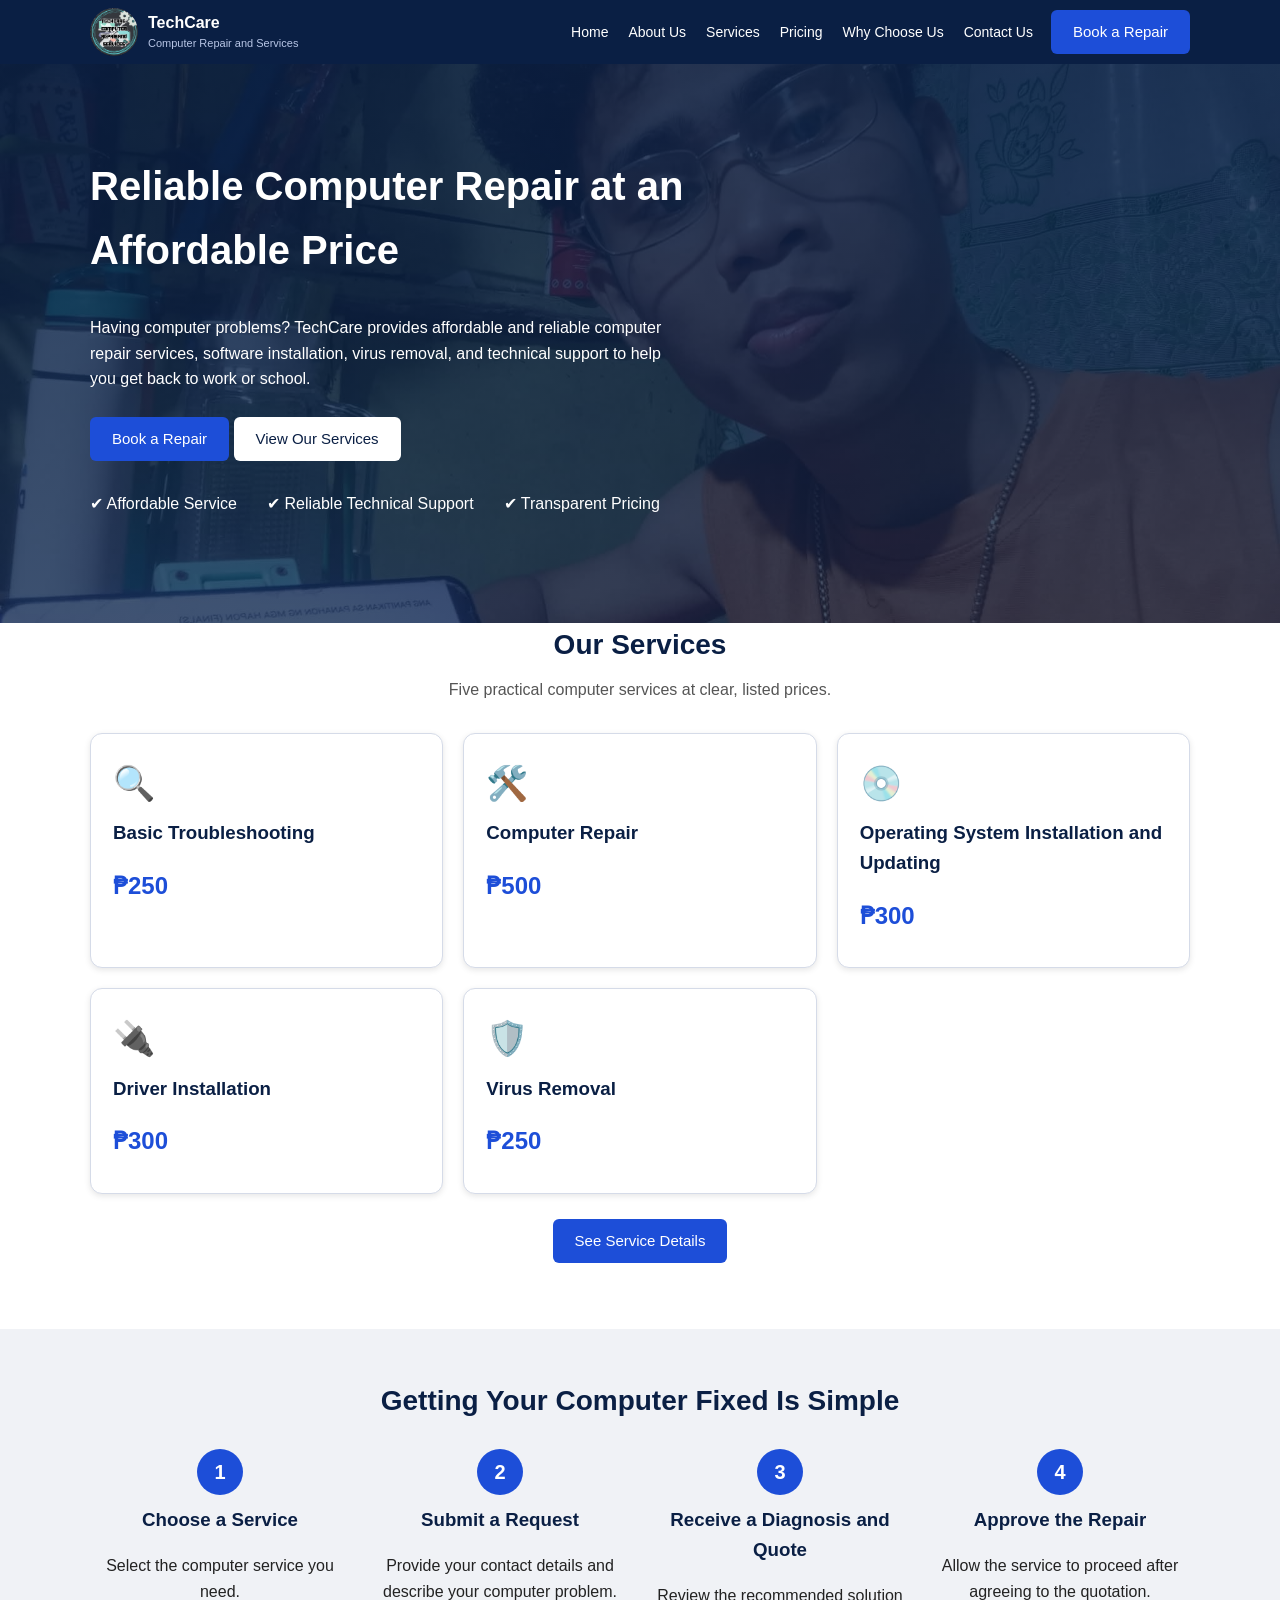
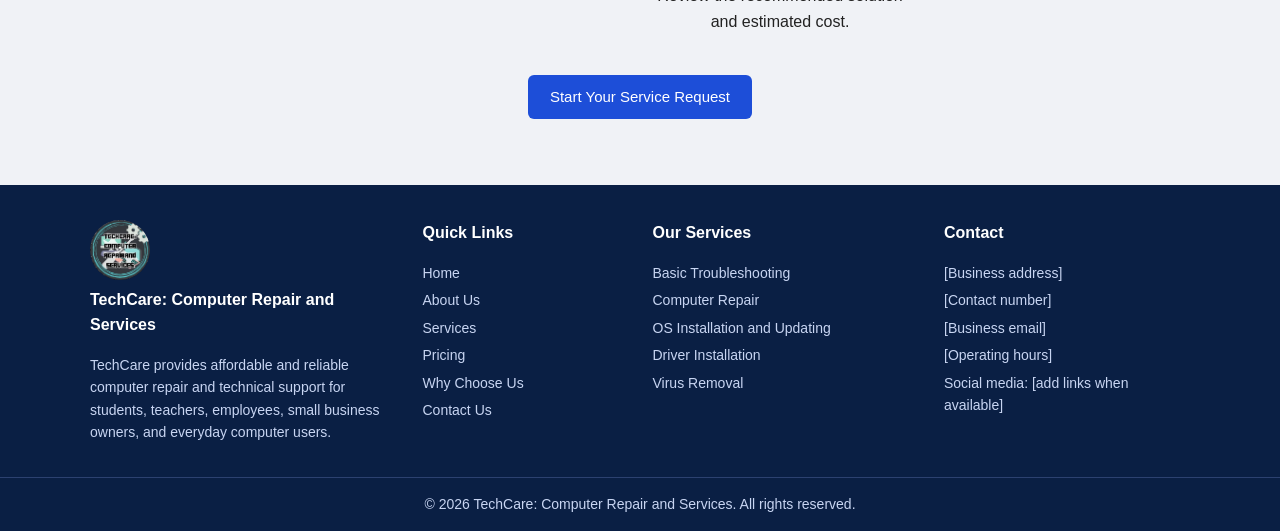
<file: index.html>
<!DOCTYPE html>
<html lang="en">
<head>
<meta charset="utf-8">
<meta name="viewport" content="width=device-width, initial-scale=1">
<title>Home | TechCare</title>
<meta name="description" content="TechCare: Computer Repair and Services. Affordable computer repair, laptop troubleshooting, software installation and virus removal in Cebu.">
<meta name="keywords" content="affordable computer repair Cebu, laptop troubleshooting, software installation, virus removal, computer services Cebu">
<link rel="icon" href="logo.jpg">
<link rel="stylesheet" href="style.css">
<link rel="stylesheet" href="https://pyscript.net/releases/2024.11.1/core.css">
<script type="module" src="https://pyscript.net/releases/2024.11.1/core.js"></script>
</head>
<body>
<header>
  <div class="container topbar">
    <a href="index.html" class="logo"><img src="logo.jpg" alt="TechCare logo"><span><b>TechCare</b><br><small>Computer Repair and Services</small></span></a>
    <button id="burger" class="burger" aria-label="Open menu">☰</button>
    <nav id="menu"><a href="index.html">Home</a><a href="about.html">About Us</a><a href="services.html">Services</a><a href="pricing.html">Pricing</a><a href="why-choose-us.html">Why Choose Us</a><a href="contact.html">Contact Us</a><a href="contact.html" class="btn book">Book a Repair</a></nav>
  </div>
</header>
<main>
<section class="hero">
 <div class="container">
  <h1>Reliable Computer Repair at an Affordable Price</h1>
  <p>Having computer problems? TechCare provides affordable and reliable computer repair services, software installation, virus removal, and technical support to help you get back to work or school.</p>
  <a class="btn" href="contact.html">Book a Repair</a> <a class="btn btn2" href="services.html">View Our Services</a>
  <ul class="points"><li>✔ Affordable Service</li><li>✔ Reliable Technical Support</li><li>✔ Transparent Pricing</li></ul>
 </div>
</section>
<section class="container">
  <h2>Our Services</h2>
  <p class="sub">Five practical computer services at clear, listed prices.</p>
  <div class="grid"><div class="card"><div class="icon">🔍</div><h3>Basic Troubleshooting</h3><p class="price">₱250</p></div><div class="card"><div class="icon">🛠️</div><h3>Computer Repair</h3><p class="price">₱500</p></div><div class="card"><div class="icon">💿</div><h3>Operating System Installation and Updating</h3><p class="price">₱300</p></div><div class="card"><div class="icon">🔌</div><h3>Driver Installation</h3><p class="price">₱300</p></div><div class="card"><div class="icon">🛡️</div><h3>Virus Removal</h3><p class="price">₱250</p></div></div>
  <p class="center"><a class="btn" href="services.html">See Service Details</a></p>
</section>
<section class="gray"><div class="container">
  <h2>Getting Your Computer Fixed Is Simple</h2>
  <div class="grid4"><div class="step"><div class="num">1</div><h3>Choose a Service</h3><p>Select the computer service you need.</p></div><div class="step"><div class="num">2</div><h3>Submit a Request</h3><p>Provide your contact details and describe your computer problem.</p></div><div class="step"><div class="num">3</div><h3>Receive a Diagnosis and Quote</h3><p>Review the recommended solution and estimated cost.</p></div><div class="step"><div class="num">4</div><h3>Approve the Repair</h3><p>Allow the service to proceed after agreeing to the quotation.</p></div></div>
  <p class="center"><a class="btn" href="contact.html">Start Your Service Request</a></p>
</div></section>
</main>

<footer>
  <div class="container footgrid">
    <div><img src="logo.jpg" alt="TechCare logo" class="flogo"><h3>TechCare: Computer Repair and Services</h3>
    <p>TechCare provides affordable and reliable computer repair and technical support for students, teachers, employees, small business owners, and everyday computer users.</p></div>
    <div><h3>Quick Links</h3><ul><li><a href="index.html">Home</a></li><li><a href="about.html">About Us</a></li><li><a href="services.html">Services</a></li><li><a href="pricing.html">Pricing</a></li><li><a href="why-choose-us.html">Why Choose Us</a></li><li><a href="contact.html">Contact Us</a></li></ul></div>
    <div><h3>Our Services</h3><ul><li><a href="contact.html?service=Basic%20Troubleshooting">Basic Troubleshooting</a></li><li><a href="contact.html?service=Computer%20Repair">Computer Repair</a></li><li><a href="contact.html?service=Operating%20System%20Installation%20and%20Updating">OS Installation and Updating</a></li><li><a href="contact.html?service=Driver%20Installation">Driver Installation</a></li><li><a href="contact.html?service=Virus%20Removal">Virus Removal</a></li></ul></div>
    <div><h3>Contact</h3><ul><li>[Business address]</li><li>[Contact number]</li><li>[Business email]</li><li>[Operating hours]</li><li>Social media: [add links when available]</li></ul></div>
  </div>
  <p class="copy">© <span id="yr">2026</span> TechCare: Computer Repair and Services. All rights reserved.</p>
</footer>
<script type="py" src="main.py"></script>
</body>
</html>
</file>
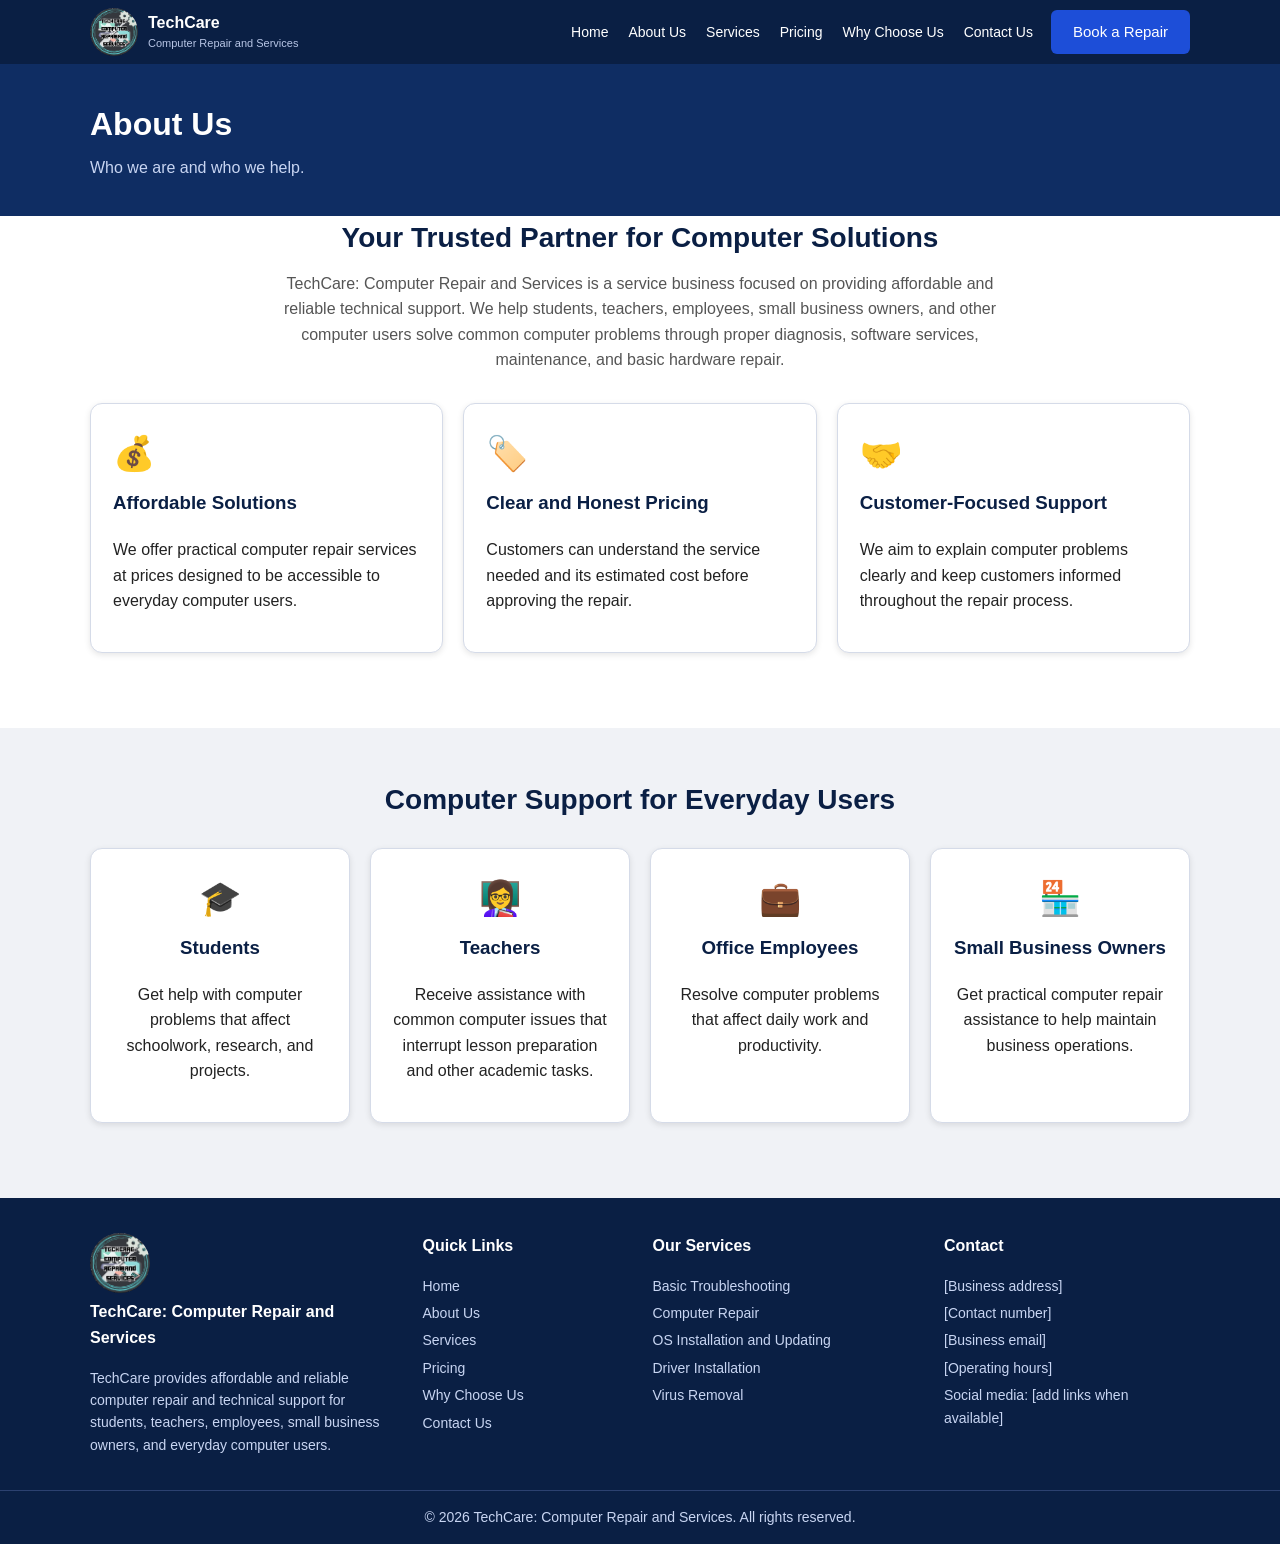
<file: about.html>
<!DOCTYPE html>
<html lang="en">
<head>
<meta charset="utf-8">
<meta name="viewport" content="width=device-width, initial-scale=1">
<title>About Us | TechCare</title>
<meta name="description" content="TechCare: Computer Repair and Services. Affordable computer repair, laptop troubleshooting, software installation and virus removal in Cebu.">
<meta name="keywords" content="affordable computer repair Cebu, laptop troubleshooting, software installation, virus removal, computer services Cebu">
<link rel="icon" href="logo.jpg">
<link rel="stylesheet" href="style.css">
<link rel="stylesheet" href="https://pyscript.net/releases/2024.11.1/core.css">
<script type="module" src="https://pyscript.net/releases/2024.11.1/core.js"></script>
</head>
<body>
<header>
  <div class="container topbar">
    <a href="index.html" class="logo"><img src="logo.jpg" alt="TechCare logo"><span><b>TechCare</b><br><small>Computer Repair and Services</small></span></a>
    <button id="burger" class="burger" aria-label="Open menu">☰</button>
    <nav id="menu"><a href="index.html">Home</a><a href="about.html">About Us</a><a href="services.html">Services</a><a href="pricing.html">Pricing</a><a href="why-choose-us.html">Why Choose Us</a><a href="contact.html">Contact Us</a><a href="contact.html" class="btn book">Book a Repair</a></nav>
  </div>
</header>
<main>
<div class="banner"><div class="container"><h1>About Us</h1><p>Who we are and who we help.</p></div></div>
<section class="container">
  <h2>Your Trusted Partner for Computer Solutions</h2>
  <p class="sub">TechCare: Computer Repair and Services is a service business focused on providing affordable and reliable technical support. We help students, teachers, employees, small business owners, and other computer users solve common computer problems through proper diagnosis, software services, maintenance, and basic hardware repair.</p>
  <div class="grid"><div class="card "><div class="icon">💰</div><h3>Affordable Solutions</h3><p>We offer practical computer repair services at prices designed to be accessible to everyday computer users.</p></div><div class="card "><div class="icon">🏷️</div><h3>Clear and Honest Pricing</h3><p>Customers can understand the service needed and its estimated cost before approving the repair.</p></div><div class="card "><div class="icon">🤝</div><h3>Customer-Focused Support</h3><p>We aim to explain computer problems clearly and keep customers informed throughout the repair process.</p></div></div>
</section>
<section class="gray"><div class="container">
  <h2>Computer Support for Everyday Users</h2>
  <div class="grid4"><div class="card center"><div class="icon">🎓</div><h3>Students</h3><p>Get help with computer problems that affect schoolwork, research, and projects.</p></div><div class="card center"><div class="icon">👩‍🏫</div><h3>Teachers</h3><p>Receive assistance with common computer issues that interrupt lesson preparation and other academic tasks.</p></div><div class="card center"><div class="icon">💼</div><h3>Office Employees</h3><p>Resolve computer problems that affect daily work and productivity.</p></div><div class="card center"><div class="icon">🏪</div><h3>Small Business Owners</h3><p>Get practical computer repair assistance to help maintain business operations.</p></div></div>
</div></section>
</main>

<footer>
  <div class="container footgrid">
    <div><img src="logo.jpg" alt="TechCare logo" class="flogo"><h3>TechCare: Computer Repair and Services</h3>
    <p>TechCare provides affordable and reliable computer repair and technical support for students, teachers, employees, small business owners, and everyday computer users.</p></div>
    <div><h3>Quick Links</h3><ul><li><a href="index.html">Home</a></li><li><a href="about.html">About Us</a></li><li><a href="services.html">Services</a></li><li><a href="pricing.html">Pricing</a></li><li><a href="why-choose-us.html">Why Choose Us</a></li><li><a href="contact.html">Contact Us</a></li></ul></div>
    <div><h3>Our Services</h3><ul><li><a href="contact.html?service=Basic%20Troubleshooting">Basic Troubleshooting</a></li><li><a href="contact.html?service=Computer%20Repair">Computer Repair</a></li><li><a href="contact.html?service=Operating%20System%20Installation%20and%20Updating">OS Installation and Updating</a></li><li><a href="contact.html?service=Driver%20Installation">Driver Installation</a></li><li><a href="contact.html?service=Virus%20Removal">Virus Removal</a></li></ul></div>
    <div><h3>Contact</h3><ul><li>[Business address]</li><li>[Contact number]</li><li>[Business email]</li><li>[Operating hours]</li><li>Social media: [add links when available]</li></ul></div>
  </div>
  <p class="copy">© <span id="yr">2026</span> TechCare: Computer Repair and Services. All rights reserved.</p>
</footer>
<script type="py" src="main.py"></script>
</body>
</html>
</file>
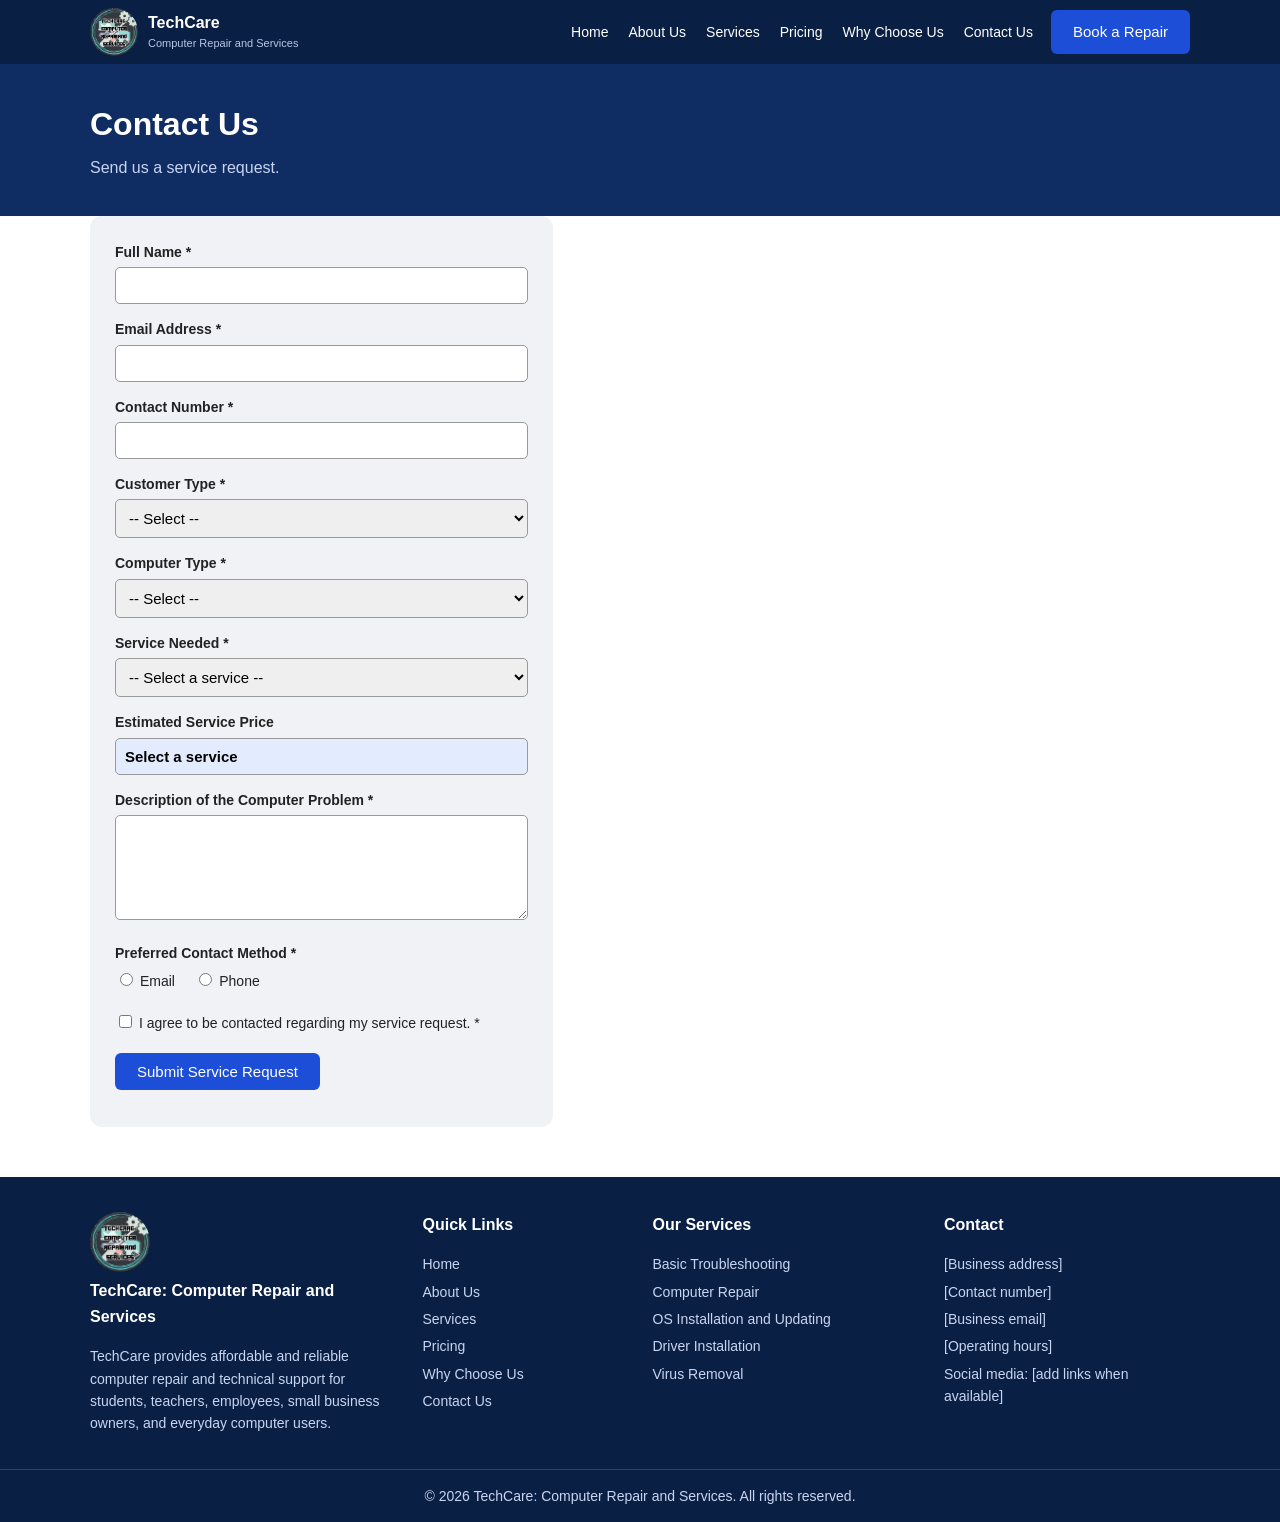
<file: contact.html>
<!DOCTYPE html>
<html lang="en">
<head>
<meta charset="utf-8">
<meta name="viewport" content="width=device-width, initial-scale=1">
<title>Contact Us | TechCare</title>
<meta name="description" content="TechCare: Computer Repair and Services. Affordable computer repair, laptop troubleshooting, software installation and virus removal in Cebu.">
<meta name="keywords" content="affordable computer repair Cebu, laptop troubleshooting, software installation, virus removal, computer services Cebu">
<link rel="icon" href="logo.jpg">
<link rel="stylesheet" href="style.css">
<link rel="stylesheet" href="https://pyscript.net/releases/2024.11.1/core.css">
<script type="module" src="https://pyscript.net/releases/2024.11.1/core.js"></script>
</head>
<body>
<header>
  <div class="container topbar">
    <a href="index.html" class="logo"><img src="logo.jpg" alt="TechCare logo"><span><b>TechCare</b><br><small>Computer Repair and Services</small></span></a>
    <button id="burger" class="burger" aria-label="Open menu">☰</button>
    <nav id="menu"><a href="index.html">Home</a><a href="about.html">About Us</a><a href="services.html">Services</a><a href="pricing.html">Pricing</a><a href="why-choose-us.html">Why Choose Us</a><a href="contact.html">Contact Us</a><a href="contact.html" class="btn book">Book a Repair</a></nav>
  </div>
</header>
<main>
<div class="banner"><div class="container"><h1>Contact Us</h1><p>Send us a service request.</p></div></div>
<section class="container two">
 <form id="form" novalidate>
  <div class="field"><label>Full Name *</label><input id="name" type="text"><div class="err" data-for="name"></div></div>
  <div class="field"><label>Email Address *</label><input id="email" type="email"><div class="err" data-for="email"></div></div>
  <div class="field"><label>Contact Number *</label><input id="phone" type="tel"><div class="err" data-for="phone"></div></div>
  <div class="field"><label>Customer Type *</label><select id="ctype"><option value="">-- Select --</option><option>Student</option><option>Teacher</option><option>Employee</option><option>Small Business Owner</option><option>Other</option></select><div class="err" data-for="ctype"></div></div>
  <div class="field"><label>Computer Type *</label><select id="comp"><option value="">-- Select --</option><option>Desktop</option><option>Laptop</option></select><div class="err" data-for="comp"></div></div>
  <div class="field"><label>Service Needed *</label><select id="service"><option value="">-- Select a service --</option><option data-price="250">Basic Troubleshooting</option><option data-price="500">Computer Repair</option><option data-price="300">Operating System Installation and Updating</option><option data-price="300">Driver Installation</option><option data-price="250">Virus Removal</option></select><div class="err" data-for="service"></div></div>
  <div class="field"><label>Estimated Service Price</label><input id="est" type="text" readonly value="Select a service"></div>
  <div class="field"><label>Description of the Computer Problem *</label><textarea id="desc" rows="5"></textarea><div class="err" data-for="desc"></div></div>
  <div class="field"><label>Preferred Contact Method *</label><label class="inline"><input type="radio" name="contact_method" value="Email"> Email</label> <label class="inline"><input type="radio" name="contact_method" value="Phone"> Phone</label><div class="err" data-for="method"></div></div>
  <div class="field"><label class="inline"><input type="checkbox" id="consent"> I agree to be contacted regarding my service request. *</label><div class="err" data-for="consent"></div></div>
  <button type="submit" id="submit" class="btn">Submit Service Request</button>
  <div id="status"></div>
 </form>
</section>
</main>

<footer>
  <div class="container footgrid">
    <div><img src="logo.jpg" alt="TechCare logo" class="flogo"><h3>TechCare: Computer Repair and Services</h3>
    <p>TechCare provides affordable and reliable computer repair and technical support for students, teachers, employees, small business owners, and everyday computer users.</p></div>
    <div><h3>Quick Links</h3><ul><li><a href="index.html">Home</a></li><li><a href="about.html">About Us</a></li><li><a href="services.html">Services</a></li><li><a href="pricing.html">Pricing</a></li><li><a href="why-choose-us.html">Why Choose Us</a></li><li><a href="contact.html">Contact Us</a></li></ul></div>
    <div><h3>Our Services</h3><ul><li><a href="contact.html?service=Basic%20Troubleshooting">Basic Troubleshooting</a></li><li><a href="contact.html?service=Computer%20Repair">Computer Repair</a></li><li><a href="contact.html?service=Operating%20System%20Installation%20and%20Updating">OS Installation and Updating</a></li><li><a href="contact.html?service=Driver%20Installation">Driver Installation</a></li><li><a href="contact.html?service=Virus%20Removal">Virus Removal</a></li></ul></div>
    <div><h3>Contact</h3><ul><li>[Business address]</li><li>[Contact number]</li><li>[Business email]</li><li>[Operating hours]</li><li>Social media: [add links when available]</li></ul></div>
  </div>
  <p class="copy">© <span id="yr">2026</span> TechCare: Computer Repair and Services. All rights reserved.</p>
</footer>
<script type="py" src="main.py"></script>
<script type="py" src="contact.py"></script>
</body>
</html>
</file>
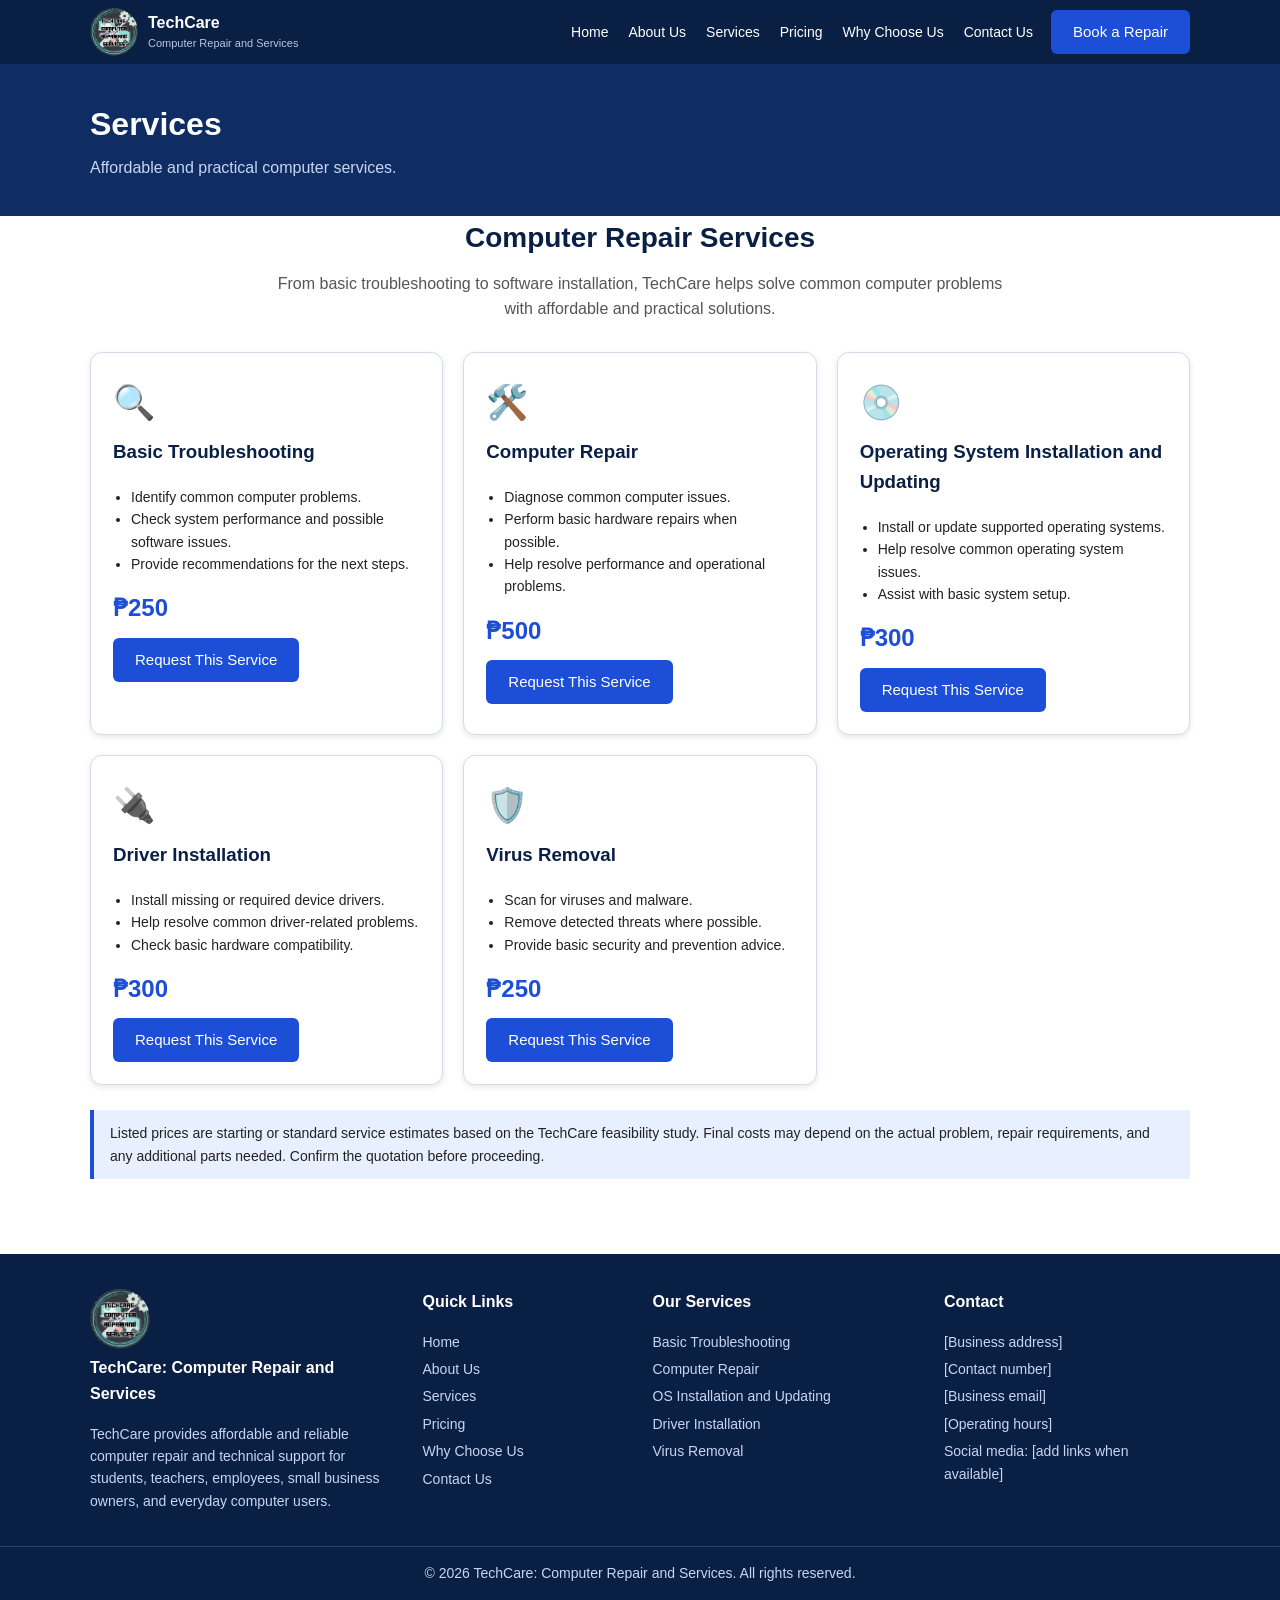
<file: services.html>
<!DOCTYPE html>
<html lang="en">
<head>
<meta charset="utf-8">
<meta name="viewport" content="width=device-width, initial-scale=1">
<title>Services | TechCare</title>
<meta name="description" content="TechCare: Computer Repair and Services. Affordable computer repair, laptop troubleshooting, software installation and virus removal in Cebu.">
<meta name="keywords" content="affordable computer repair Cebu, laptop troubleshooting, software installation, virus removal, computer services Cebu">
<link rel="icon" href="logo.jpg">
<link rel="stylesheet" href="style.css">
<link rel="stylesheet" href="https://pyscript.net/releases/2024.11.1/core.css">
<script type="module" src="https://pyscript.net/releases/2024.11.1/core.js"></script>
</head>
<body>
<header>
  <div class="container topbar">
    <a href="index.html" class="logo"><img src="logo.jpg" alt="TechCare logo"><span><b>TechCare</b><br><small>Computer Repair and Services</small></span></a>
    <button id="burger" class="burger" aria-label="Open menu">☰</button>
    <nav id="menu"><a href="index.html">Home</a><a href="about.html">About Us</a><a href="services.html">Services</a><a href="pricing.html">Pricing</a><a href="why-choose-us.html">Why Choose Us</a><a href="contact.html">Contact Us</a><a href="contact.html" class="btn book">Book a Repair</a></nav>
  </div>
</header>
<main>
<div class="banner"><div class="container"><h1>Services</h1><p>Affordable and practical computer services.</p></div></div>
<section class="container">
  <h2>Computer Repair Services</h2>
  <p class="sub">From basic troubleshooting to software installation, TechCare helps solve common computer problems with affordable and practical solutions.</p>
  <div class="grid"><div class="card"><div class="icon">🔍</div><h3>Basic Troubleshooting</h3><ul><li>Identify common computer problems.</li><li>Check system performance and possible software issues.</li><li>Provide recommendations for the next steps.</li></ul><p class="price">₱250</p><a class="btn" href="contact.html?service=Basic%20Troubleshooting">Request This Service</a></div><div class="card"><div class="icon">🛠️</div><h3>Computer Repair</h3><ul><li>Diagnose common computer issues.</li><li>Perform basic hardware repairs when possible.</li><li>Help resolve performance and operational problems.</li></ul><p class="price">₱500</p><a class="btn" href="contact.html?service=Computer%20Repair">Request This Service</a></div><div class="card"><div class="icon">💿</div><h3>Operating System Installation and Updating</h3><ul><li>Install or update supported operating systems.</li><li>Help resolve common operating system issues.</li><li>Assist with basic system setup.</li></ul><p class="price">₱300</p><a class="btn" href="contact.html?service=Operating%20System%20Installation%20and%20Updating">Request This Service</a></div><div class="card"><div class="icon">🔌</div><h3>Driver Installation</h3><ul><li>Install missing or required device drivers.</li><li>Help resolve common driver-related problems.</li><li>Check basic hardware compatibility.</li></ul><p class="price">₱300</p><a class="btn" href="contact.html?service=Driver%20Installation">Request This Service</a></div><div class="card"><div class="icon">🛡️</div><h3>Virus Removal</h3><ul><li>Scan for viruses and malware.</li><li>Remove detected threats where possible.</li><li>Provide basic security and prevention advice.</li></ul><p class="price">₱250</p><a class="btn" href="contact.html?service=Virus%20Removal">Request This Service</a></div></div>
  <p class="note">Listed prices are starting or standard service estimates based on the TechCare feasibility study. Final costs may depend on the actual problem, repair requirements, and any additional parts needed. Confirm the quotation before proceeding.</p>
</section>
</main>

<footer>
  <div class="container footgrid">
    <div><img src="logo.jpg" alt="TechCare logo" class="flogo"><h3>TechCare: Computer Repair and Services</h3>
    <p>TechCare provides affordable and reliable computer repair and technical support for students, teachers, employees, small business owners, and everyday computer users.</p></div>
    <div><h3>Quick Links</h3><ul><li><a href="index.html">Home</a></li><li><a href="about.html">About Us</a></li><li><a href="services.html">Services</a></li><li><a href="pricing.html">Pricing</a></li><li><a href="why-choose-us.html">Why Choose Us</a></li><li><a href="contact.html">Contact Us</a></li></ul></div>
    <div><h3>Our Services</h3><ul><li><a href="contact.html?service=Basic%20Troubleshooting">Basic Troubleshooting</a></li><li><a href="contact.html?service=Computer%20Repair">Computer Repair</a></li><li><a href="contact.html?service=Operating%20System%20Installation%20and%20Updating">OS Installation and Updating</a></li><li><a href="contact.html?service=Driver%20Installation">Driver Installation</a></li><li><a href="contact.html?service=Virus%20Removal">Virus Removal</a></li></ul></div>
    <div><h3>Contact</h3><ul><li>[Business address]</li><li>[Contact number]</li><li>[Business email]</li><li>[Operating hours]</li><li>Social media: [add links when available]</li></ul></div>
  </div>
  <p class="copy">© <span id="yr">2026</span> TechCare: Computer Repair and Services. All rights reserved.</p>
</footer>
<script type="py" src="main.py"></script>
</body>
</html>
</file>
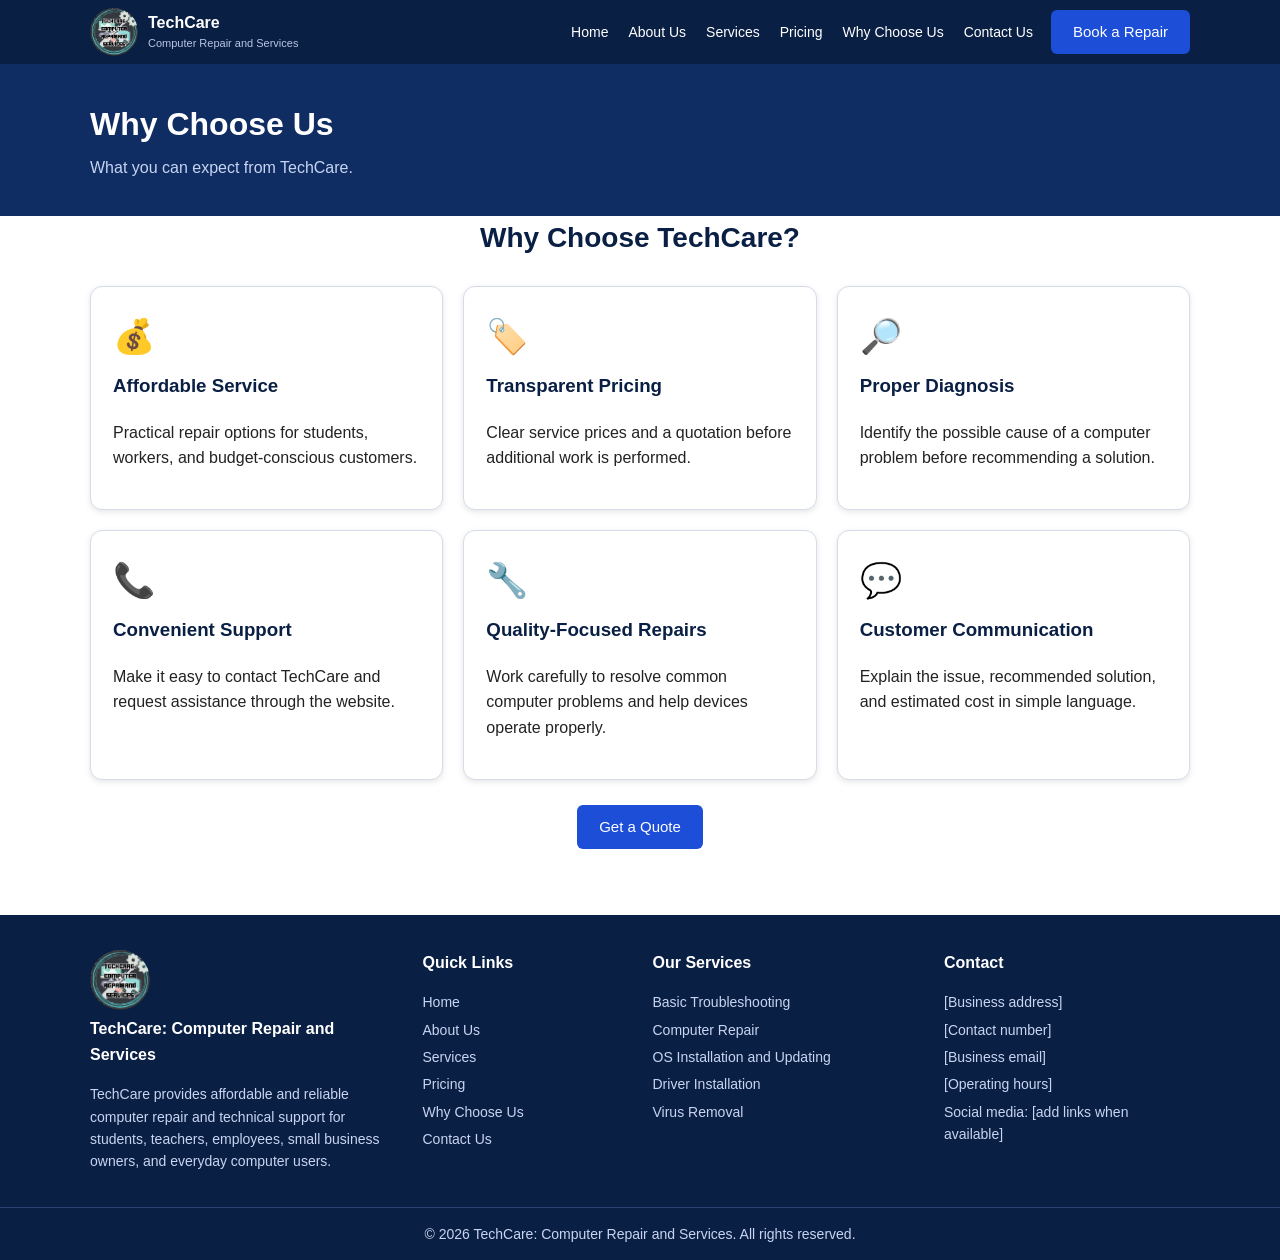
<file: why-choose-us.html>
<!DOCTYPE html>
<html lang="en">
<head>
<meta charset="utf-8">
<meta name="viewport" content="width=device-width, initial-scale=1">
<title>Why Choose Us | TechCare</title>
<meta name="description" content="TechCare: Computer Repair and Services. Affordable computer repair, laptop troubleshooting, software installation and virus removal in Cebu.">
<meta name="keywords" content="affordable computer repair Cebu, laptop troubleshooting, software installation, virus removal, computer services Cebu">
<link rel="icon" href="logo.jpg">
<link rel="stylesheet" href="style.css">
<link rel="stylesheet" href="https://pyscript.net/releases/2024.11.1/core.css">
<script type="module" src="https://pyscript.net/releases/2024.11.1/core.js"></script>
</head>
<body>
<header>
  <div class="container topbar">
    <a href="index.html" class="logo"><img src="logo.jpg" alt="TechCare logo"><span><b>TechCare</b><br><small>Computer Repair and Services</small></span></a>
    <button id="burger" class="burger" aria-label="Open menu">☰</button>
    <nav id="menu"><a href="index.html">Home</a><a href="about.html">About Us</a><a href="services.html">Services</a><a href="pricing.html">Pricing</a><a href="why-choose-us.html">Why Choose Us</a><a href="contact.html">Contact Us</a><a href="contact.html" class="btn book">Book a Repair</a></nav>
  </div>
</header>
<main>
<div class="banner"><div class="container"><h1>Why Choose Us</h1><p>What you can expect from TechCare.</p></div></div>
<section class="container">
  <h2>Why Choose TechCare?</h2>
  <div class="grid"><div class="card "><div class="icon">💰</div><h3>Affordable Service</h3><p>Practical repair options for students, workers, and budget-conscious customers.</p></div><div class="card "><div class="icon">🏷️</div><h3>Transparent Pricing</h3><p>Clear service prices and a quotation before additional work is performed.</p></div><div class="card "><div class="icon">🔎</div><h3>Proper Diagnosis</h3><p>Identify the possible cause of a computer problem before recommending a solution.</p></div><div class="card "><div class="icon">📞</div><h3>Convenient Support</h3><p>Make it easy to contact TechCare and request assistance through the website.</p></div><div class="card "><div class="icon">🔧</div><h3>Quality-Focused Repairs</h3><p>Work carefully to resolve common computer problems and help devices operate properly.</p></div><div class="card "><div class="icon">💬</div><h3>Customer Communication</h3><p>Explain the issue, recommended solution, and estimated cost in simple language.</p></div></div>
  <p class="center"><a class="btn" href="contact.html">Get a Quote</a></p>
</section>
</main>

<footer>
  <div class="container footgrid">
    <div><img src="logo.jpg" alt="TechCare logo" class="flogo"><h3>TechCare: Computer Repair and Services</h3>
    <p>TechCare provides affordable and reliable computer repair and technical support for students, teachers, employees, small business owners, and everyday computer users.</p></div>
    <div><h3>Quick Links</h3><ul><li><a href="index.html">Home</a></li><li><a href="about.html">About Us</a></li><li><a href="services.html">Services</a></li><li><a href="pricing.html">Pricing</a></li><li><a href="why-choose-us.html">Why Choose Us</a></li><li><a href="contact.html">Contact Us</a></li></ul></div>
    <div><h3>Our Services</h3><ul><li><a href="contact.html?service=Basic%20Troubleshooting">Basic Troubleshooting</a></li><li><a href="contact.html?service=Computer%20Repair">Computer Repair</a></li><li><a href="contact.html?service=Operating%20System%20Installation%20and%20Updating">OS Installation and Updating</a></li><li><a href="contact.html?service=Driver%20Installation">Driver Installation</a></li><li><a href="contact.html?service=Virus%20Removal">Virus Removal</a></li></ul></div>
    <div><h3>Contact</h3><ul><li>[Business address]</li><li>[Contact number]</li><li>[Business email]</li><li>[Operating hours]</li><li>Social media: [add links when available]</li></ul></div>
  </div>
  <p class="copy">© <span id="yr">2026</span> TechCare: Computer Repair and Services. All rights reserved.</p>
</footer>
<script type="py" src="main.py"></script>
</body>
</html>
</file>
<file: style.css>
/* TechCare website styles */
* { box-sizing: border-box; }
body { margin: 0; font-family: Poppins, Arial, sans-serif; color: #222; line-height: 1.6; background: #fff; }
a { color: inherit; text-decoration: none; }
img { max-width: 100%; }
.container { width: 90%; max-width: 1100px; margin: 0 auto; }
section.container, section .container { padding-top: 0; }
section { padding: 50px 0; }
.gray { background: #f0f2f6; }
h1, h2, h3 { color: #0a1f44; margin-top: 0; }
h2 { font-size: 28px; text-align: center; margin-bottom: 10px; }
.sub { text-align: center; max-width: 750px; margin: 0 auto 30px; color: #555; }
.center { text-align: center; }
.note { background: #e8efff; border-left: 4px solid #1d4ed8; padding: 12px 16px; margin: 25px 0; font-size: 14px; }

/* header */
header { background: #0a1f44; position: sticky; top: 0; z-index: 10; }
.topbar { display: flex; align-items: center; justify-content: space-between; padding: 8px 0; }
.logo { display: flex; align-items: center; gap: 10px; color: white; line-height: 1.2; }
.logo img { width: 48px; height: 48px; border-radius: 50%; }
.logo small { font-size: 11px; color: #b8c6e6; }
nav a { color: white; padding: 8px 10px; font-size: 14px; }
nav a:hover { color: #7fb0ff; }
.burger { display: none; background: none; border: 1px solid white; color: white; font-size: 24px; padding: 2px 10px; cursor: pointer; }

/* buttons */
.btn { display: inline-block; background: #1d4ed8; color: white !important; padding: 10px 22px; border-radius: 6px; border: none; font-size: 15px; font-family: inherit; cursor: pointer; }
.btn:hover { background: #163aa8; }
.book { margin-left: 8px; }
.btn2 { background: white; color: #0a1f44 !important; }
.btn2:hover { background: #dbe6ff; }

/* hero */
.hero { background: linear-gradient(rgba(10,31,68,.85), rgba(10,31,68,.75)), url("hero.jpg") center/cover; color: white; padding: 90px 0; }
.hero h1 { color: white; font-size: 40px; max-width: 650px; }
.hero p { max-width: 600px; margin-bottom: 25px; }
.points { list-style: none; padding: 0; margin-top: 30px; display: flex; flex-wrap: wrap; gap: 10px 30px; }

/* page banner */
.banner { background: #0f2d63; color: white; padding: 35px 0; }
.banner h1 { color: white; margin-bottom: 5px; }
.banner p { margin: 0; color: #c8d5f2; }

/* cards */
.grid { display: grid; grid-template-columns: repeat(3, 1fr); gap: 20px; margin: 25px 0; }
.grid4 { display: grid; grid-template-columns: repeat(4, 1fr); gap: 20px; margin: 25px 0; }
.card { background: white; border: 1px solid #d5dbe8; border-radius: 12px; padding: 22px; box-shadow: 0 2px 6px rgba(0,0,0,.1); }
.card:hover { box-shadow: 0 4px 12px rgba(0,0,0,.2); }
.card ul { padding-left: 18px; font-size: 14px; }
.card.center { text-align: center; }
.icon { font-size: 34px; margin-bottom: 8px; }
.price { font-size: 24px; font-weight: bold; color: #1d4ed8; margin: 10px 0; }
.step { text-align: center; }
.num { width: 46px; height: 46px; line-height: 46px; background: #1d4ed8; color: white; border-radius: 50%; font-size: 20px; font-weight: bold; margin: 0 auto 10px; }

/* pricing table */
table { width: 100%; max-width: 700px; margin: 20px auto; border-collapse: collapse; }
th { background: #0a1f44; color: white; text-align: left; padding: 12px; }
td { padding: 12px; border: 1px solid #d5dbe8; }
tr:nth-child(even) td { background: #f0f2f6; }
td:last-child, th:last-child { text-align: right; }

/* contact form */
.two { display: grid; grid-template-columns: 1fr 1.3fr; gap: 35px; padding: 50px 0; }
.two h2, .two .sub { text-align: left; }
.info { list-style: none; padding: 0; }
.info li { margin-bottom: 8px; }
form { background: #f0f2f6; padding: 25px; border-radius: 12px; }
.field { margin-bottom: 14px; }
label { display: block; font-weight: 600; margin-bottom: 4px; font-size: 14px; }
label.inline { display: inline-block; font-weight: normal; margin-right: 15px; }
input[type=text], input[type=email], input[type=tel], select, textarea { width: 100%; padding: 9px; border: 1px solid #999; border-radius: 5px; font-family: inherit; font-size: 15px; }
input[readonly] { background: #e3ebff; font-weight: bold; }
.err { color: #c00; font-size: 13px; }
.bad { border: 2px solid #c00 !important; }
#status { margin-top: 12px; padding: 0; }
#status.ok { background: #d4f5d4; padding: 12px; }
#status.demo { background: #fff3c4; padding: 12px; }
#status.fail { background: #fcd4d4; padding: 12px; }

/* footer */
footer { background: #0a1f44; color: #c8d5f2; padding-top: 35px; font-size: 14px; }
footer h3 { color: white; font-size: 16px; }
footer ul { list-style: none; padding: 0; }
footer li { margin-bottom: 5px; }
footer a:hover { text-decoration: underline; }
.footgrid { display: grid; grid-template-columns: 1.5fr 1fr 1.3fr 1.2fr; gap: 25px; }
.flogo { width: 60px; border-radius: 50%; }
.copy { text-align: center; border-top: 1px solid #2c4170; margin: 20px 0 0; padding: 15px; }

/* tablet and mobile */
@media (max-width: 900px) {
  .grid { grid-template-columns: repeat(2, 1fr); }
  .grid4 { grid-template-columns: repeat(2, 1fr); }
  .footgrid { grid-template-columns: 1fr 1fr; }
  .two { grid-template-columns: 1fr; }
  .burger { display: block; }
  nav { display: none; position: absolute; top: 100%; left: 0; right: 0; background: #0a1f44; padding: 10px 5%; }
  nav.open { display: block; }
  nav a { display: block; padding: 10px 0; }
  .book { margin: 8px 0 0; text-align: center; }
}
@media (max-width: 600px) {
  .grid, .grid4, .footgrid { grid-template-columns: 1fr; }
  .hero h1 { font-size: 30px; }
}
</file>
